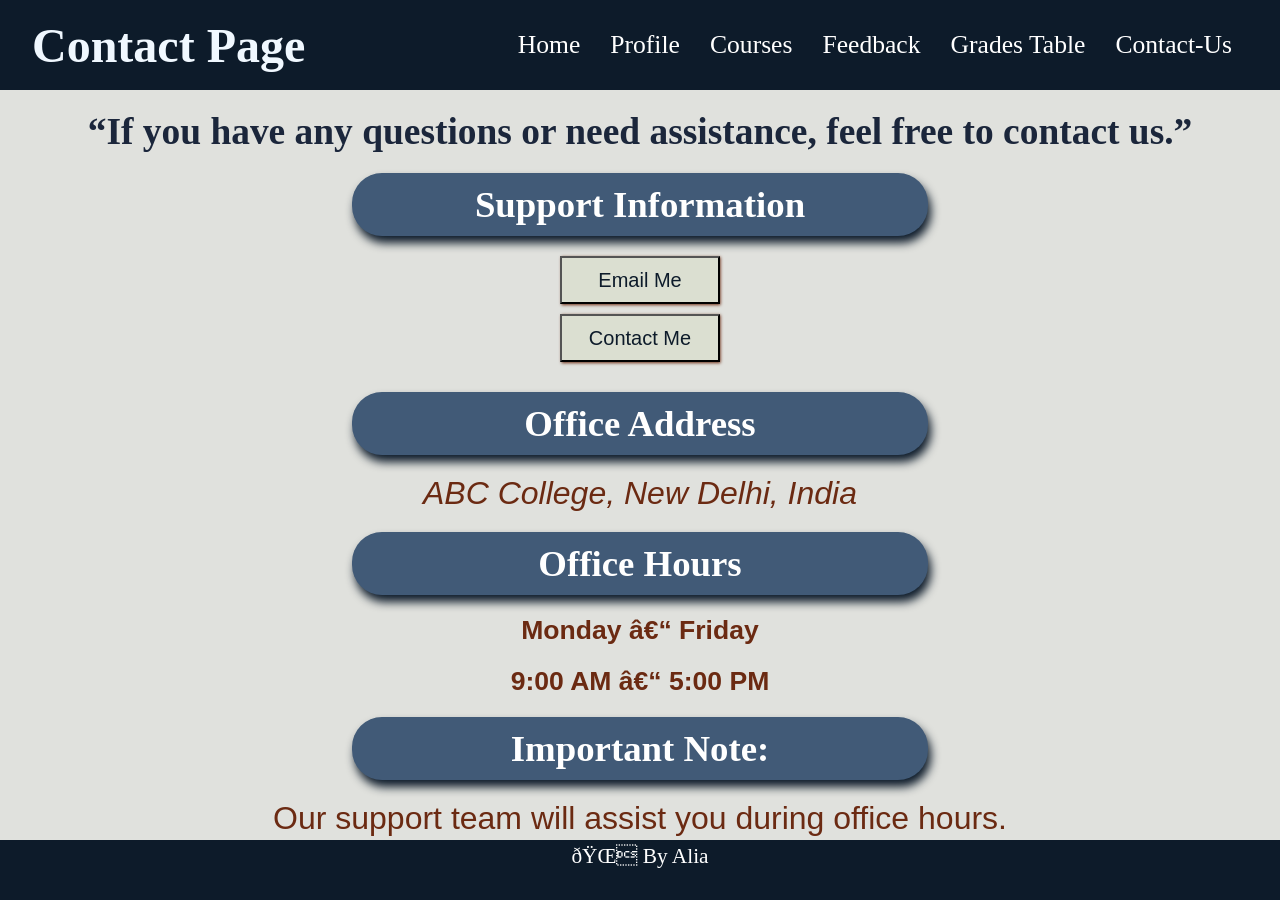
<file: Contact-us.html>
<!DOCTYPE html>
<html lang="en">
    <head>
        <meta charset="UTF_8">
        <meta name="viewport" content="width=device-width, initial-scale=1.0">
        <title>Contact-Page</title>
        <link rel="stylesheet" href="Contact-us.css">
    </head>
 
    <body>
      <header>
        <h1>Contact Page</h1>

        <nav>
        <ul>
            <li><a href="index.html">Home</a></li>
            <li><a href="profile.html">Profile</a></li>
            <li><a href="courses.html">Courses</a></li>
            <li><a href="feedback.html">Feedback</a></li>
            <li><a href="gradestable.html">Grades Table</a></li>
            <li><a href="Contact-us.html">Contact-Us</a></li> 
        </ul>
      </nav>
      </header>

      <main>
       <h3>
        <q>If you have any questions or need assistance, feel free to contact us.</q>
       </h3>

       <h4>Support Information</h4>
       <address>
         <button><a href="mailto:aliyapraveen24@navgurukul.org?Support Team">Email Me</a></button><br>
         <button><a href="tel:+91781357567">Contact Me</a></button>
       </address>

       <h4>Office Address</h4>
       <address>
          ABC College,
          New Delhi, India
       </address>

       <h4>Office Hours</h4>
         <h5>Monday – Friday</h5>
         <h5>9:00 AM – 5:00 PM</h5>

       <h4>Important Note:</h4> 
       <blockquote>
           Our support team will assist you during office hours.
       </blockquote>

       </main>
       <footer>
            <small>🌐 By Alia</small>
        </footer>
       
    </body>
</html>
</file>
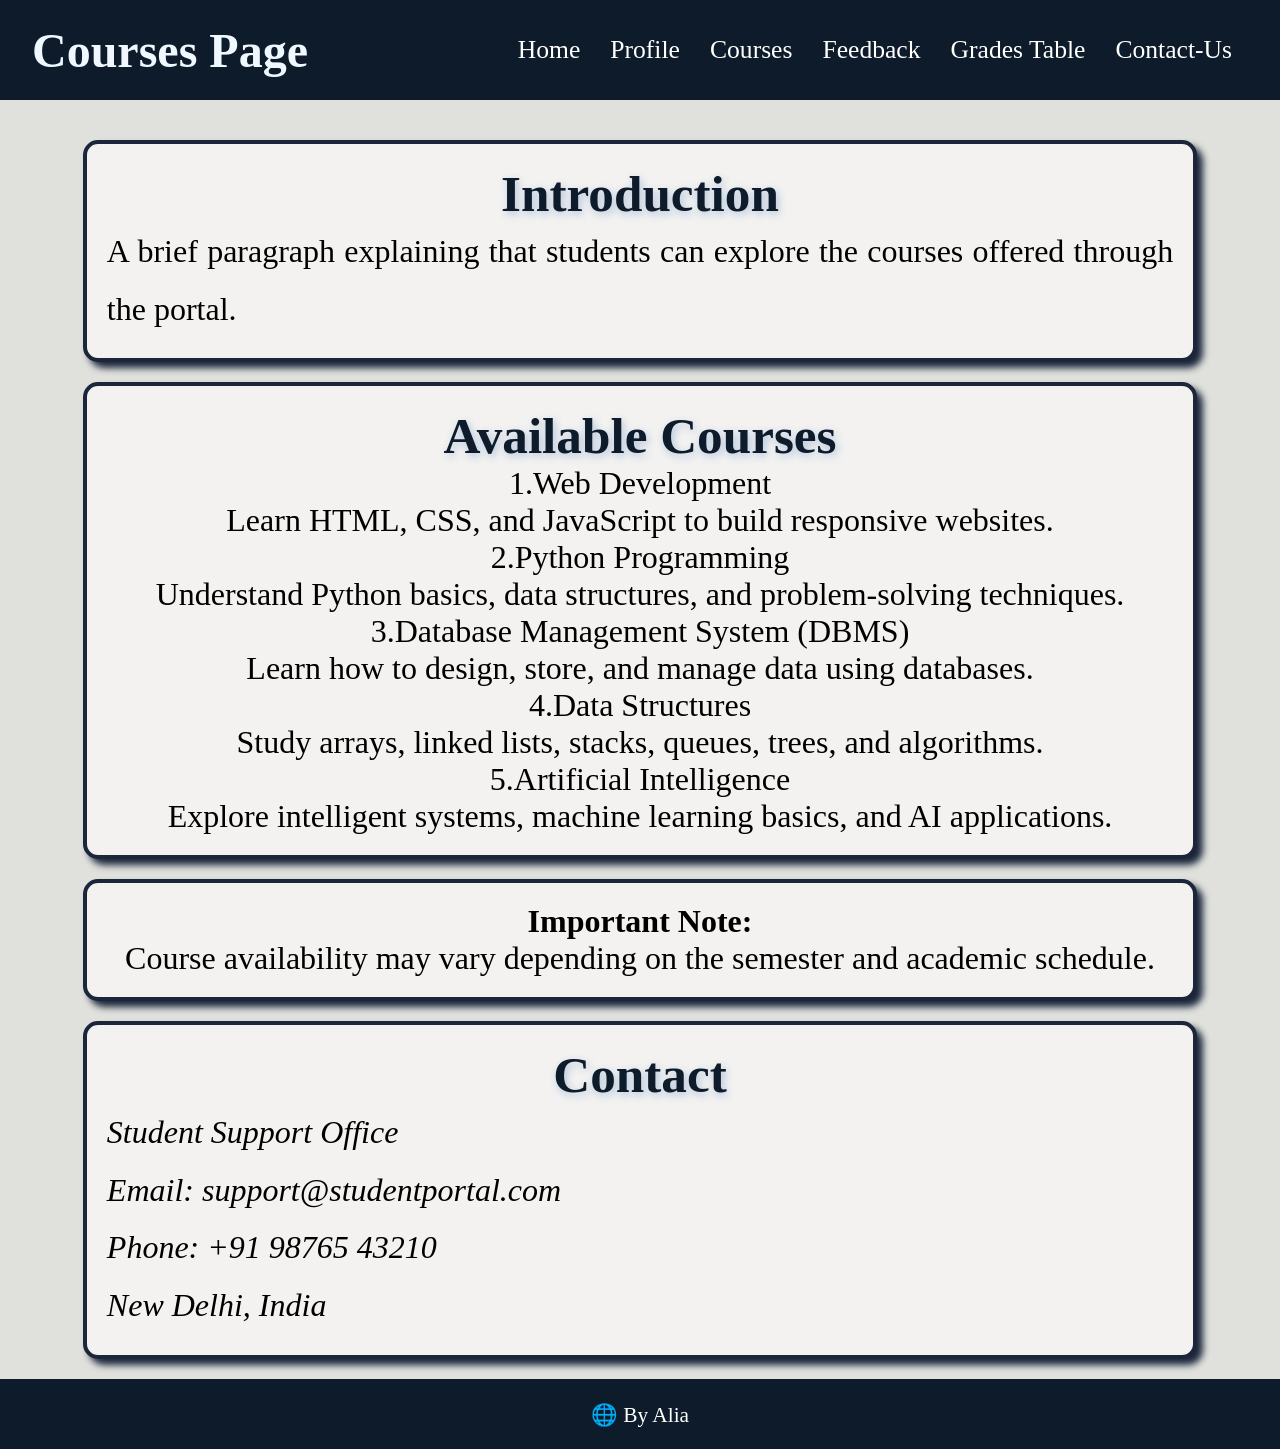
<file: courses.html>
<!DOCTYPE html>
<html lang="en">
    <head>
        <meta charset="UTF-8">
        <meta name="viewport" content="width=device-width, initial-scale=1.0">
        <title>Student Courses</title>
        <link rel="stylesheet" href="newcourses.css">
    </head>
    <body>
        <header id="header">
            <h1>Courses Page</h1>

            <nav>
            <ul>
                <li><a href="index.html">Home</a></li>
                <li><a href="profile.html">Profile</a></li>
                <li><a href="courses.html">Courses</a></li>
                <li><a href="feedback.html">Feedback</a></li>
                <li><a href="gradestable.html">Grades Table</a></li>
                <li><a href="Contact-us.html">Contact-Us</a></li> 
            </ul>
        </nav>

        </header>
        <main>
           <div id="Container">
                <section id="Introduction">
                    <h2>Introduction</h2>
                    <p>A brief paragraph explaining that students can explore the courses offered through the portal.</p>
                </section>
            
                
                <section id="details-about-Courses">
                    <h2>Available Courses</h2>
                
                <dl>
                    <dt>1.Web Development</dt>
                    <dd>Learn HTML, CSS, and JavaScript to build responsive websites.</dd>
                    
                    <dt>2.Python Programming</dt>
                    <dd>Understand Python basics, data structures, and problem-solving techniques.</dd>

                    <dt>3.Database Management System (DBMS)</dt>
                    <dd>Learn how to design, store, and manage data using databases.</dd>

                    <dt>4.Data Structures</dt>
                    <dd>Study arrays, linked lists, stacks, queues, trees, and algorithms.</dd>

                    <dt>5.Artificial Intelligence</dt>
                    <dd>Explore intelligent systems, machine learning basics, and AI applications.</dd>
                </dl>
                
                </section>


                <section id="Important-Note">
                    <strong>Important Note:</strong>
                    <blockquote>
                        Course availability may vary depending on the semester and academic schedule.
                    </blockquote>
                </section>
                
                <section id="Contact">
                    <h2>Contact</h2>
                    <address>
                            <p>Student Support Office</p>
                            <p>Email: support@studentportal.com</p>
                            <p>Phone: +91 98765 43210</p>
                            <p>New Delhi, India</p>
                    </address>
                </section>
            </div>
        </main>
        
        <footer>
                <small>🌐 By Alia</small>
        </footer>
        
    </body>
</html>
</file>
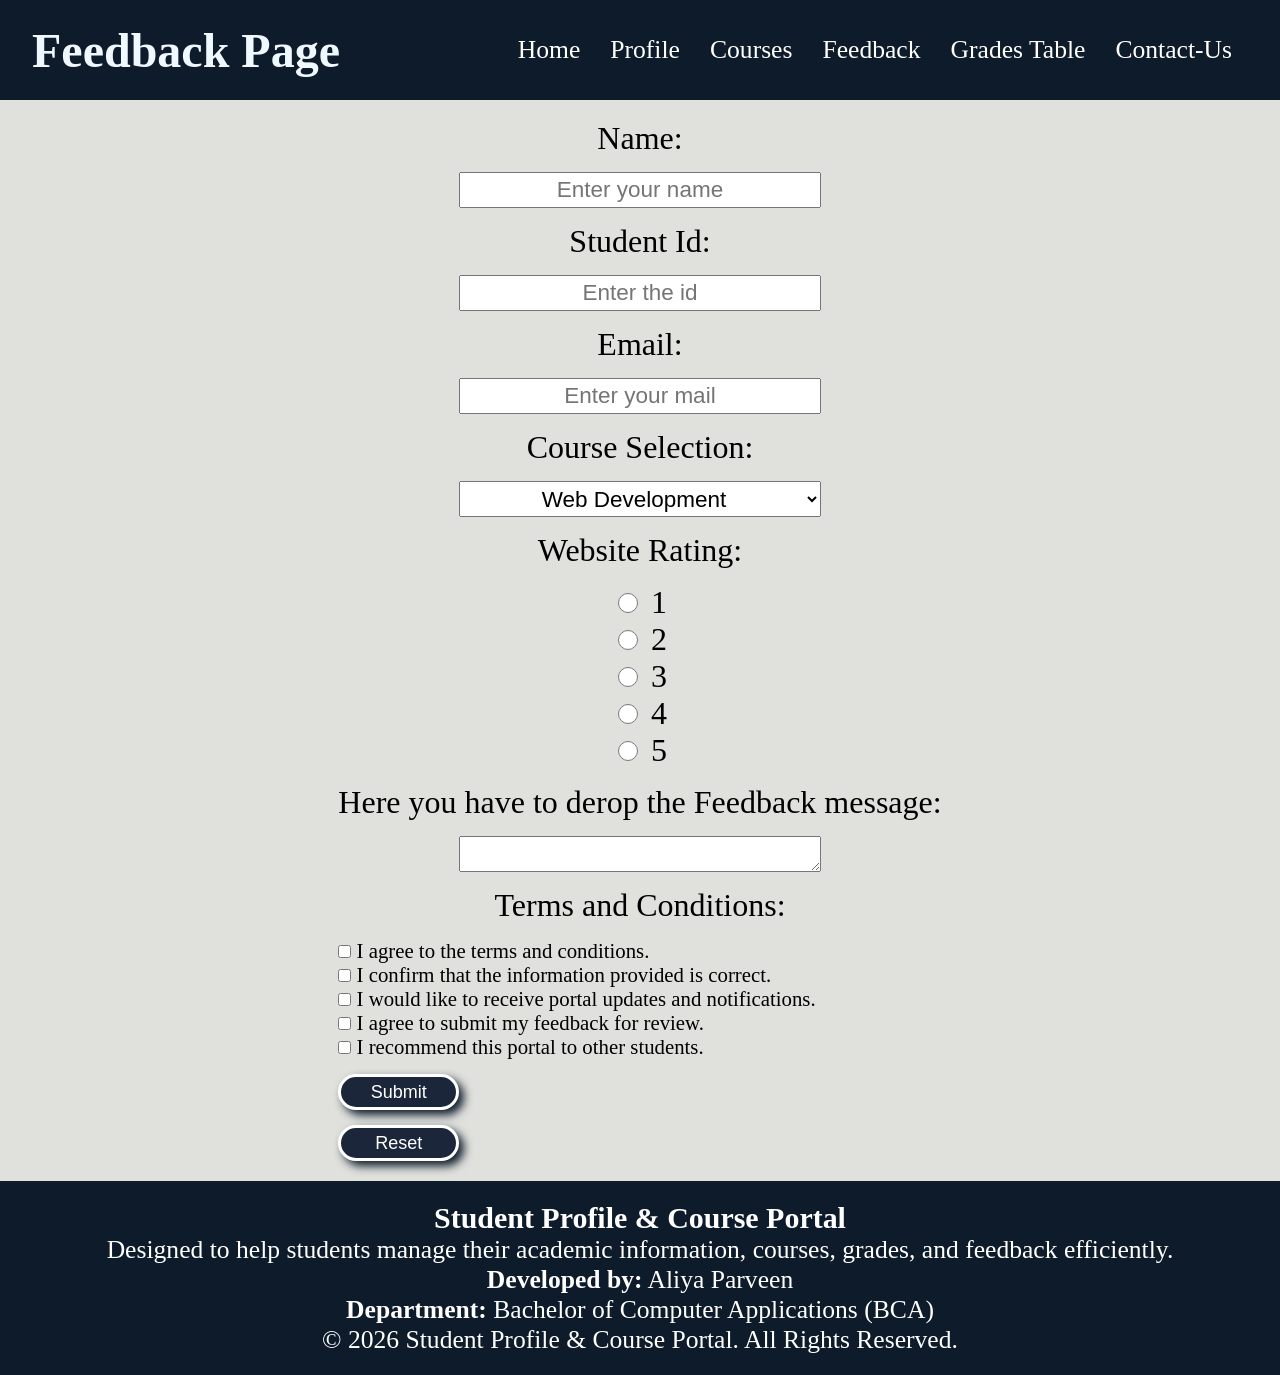
<file: feedback.html>
<!DOCTYPE html>
<html lang="en">
    <head>
        <meta charset="UTF-8">
        <meta name="viewport" content="width=device-width, initial-scale=1.0">
        <title>Feedback</title>
        <link rel="stylesheet" href="newfeedback.css">
    </head>
    <body>
        <header id="header">
            <h1>Feedback Page</h1>

            <nav>
            <ul>
                <li><a href="index.html">Home</a></li>
                <li><a href="profile.html">Profile</a></li>
                <li><a href="courses.html">Courses</a></li>
                <li><a href="feedback.html">Feedback</a></li>
                <li><a href="gradestable.html">Grades Table</a></li>
                <li><a href="Contact-us.html">Contact-Us</a></li> 
            </ul>
        </nav>

        </header>
    <main>
       <form>
           <label for="Name">Name:</label>
           <input type="text" id="Name" name="Name" placeholder="Enter your name" required>

           <label for="Student-id">Student Id:</label>
           <input type="text" id="Student-id" name="Student-id" placeholder="Enter the id" required>

           <label for="Email">Email:</label>
           <input type="email" id="Email" name="Email" placeholder="Enter your mail" required>

           <label for="Course">Course Selection:</label>
           <select name="Course" id="Course">
             <option value="Web Development">Web Development</option>
             <option value="Python Programming">Python Programming</option>
             <option value="Database Management System (DBMS)">Database Management System (DBMS)</option>
             <option value="Data Structures">Data Structures</option>
             <option value="Computer Networks">Computer Networks</option>
           </select>
          
           
           <p>Website Rating:</p>

            <div class="rating-group">

                <div class="rating-option">
                    <input type="radio" id="rating1" name="rating" value="1">
                    <label for="rating1">1</label>
                </div>

                <div class="rating-option">
                    <input type="radio" id="rating2" name="rating" value="2">
                    <label for="rating2">2</label>
                </div>

                <div class="rating-option">
                    <input type="radio" id="rating3" name="rating" value="3">
                    <label for="rating3">3</label>
                </div>

                <div class="rating-option">
                    <input type="radio" id="rating4" name="rating" value="4">
                    <label for="rating4">4</label>
                </div>

                <div class="rating-option">
                    <input type="radio" id="rating5" name="rating" value="5">
                    <label for="rating5">5</label>
                </div>

            </div>
           
           <label for="Feedback-message">Here you have to derop the Feedback message:</label>
           <textarea id="Feedback-message"></textarea>
          
           <p>Terms and Conditions:</p>
           <div class="t-c-grp">
            <div class="t-c-opt">
                <input type="checkbox" id="terms1" class="terms">
                <label for="terms1">I agree to the terms and conditions.</label>
            </div>

            <div class="t-c-opt">
                <input type="checkbox" id="terms2" class="terms">
                <label for="terms2">I confirm that the information provided is correct.</label>
            </div>

            <div class="t-c-opt">
                <input type="checkbox" id="terms3" class="terms">
                <label for="terms3">I would like to receive portal updates and notifications.</label>
            </div>

            <div class="t-c-opt">
                <input type="checkbox" id="terms4" class="terms">
                <label for="terms4">I agree to submit my feedback for review.</label>
            </div>

            <div class="t-c-opt">
                <input type="checkbox" id="terms5" class="terms">
                <label for="terms5">I recommend this portal to other students.</label>
            </div>
           </div>

          <button type="submit">Submit</button>
          <button type="reset">Reset</button>

       </form>
    </main>
        <footer id="footer">

            <h3>Student Profile & Course Portal</h3>

            <p>Designed to help students manage their academic information, courses, grades, and feedback efficiently.</p>

            <p>
                <strong>Developed by:</strong> Aliya Parveen
            </p>


            <p>
                <strong>Department:</strong> Bachelor of Computer Applications (BCA)
            </p>

            <p>&copy; 2026 Student Profile & Course Portal. All Rights Reserved.</p>

    </footer>
    </body>
    
</html>
</file>
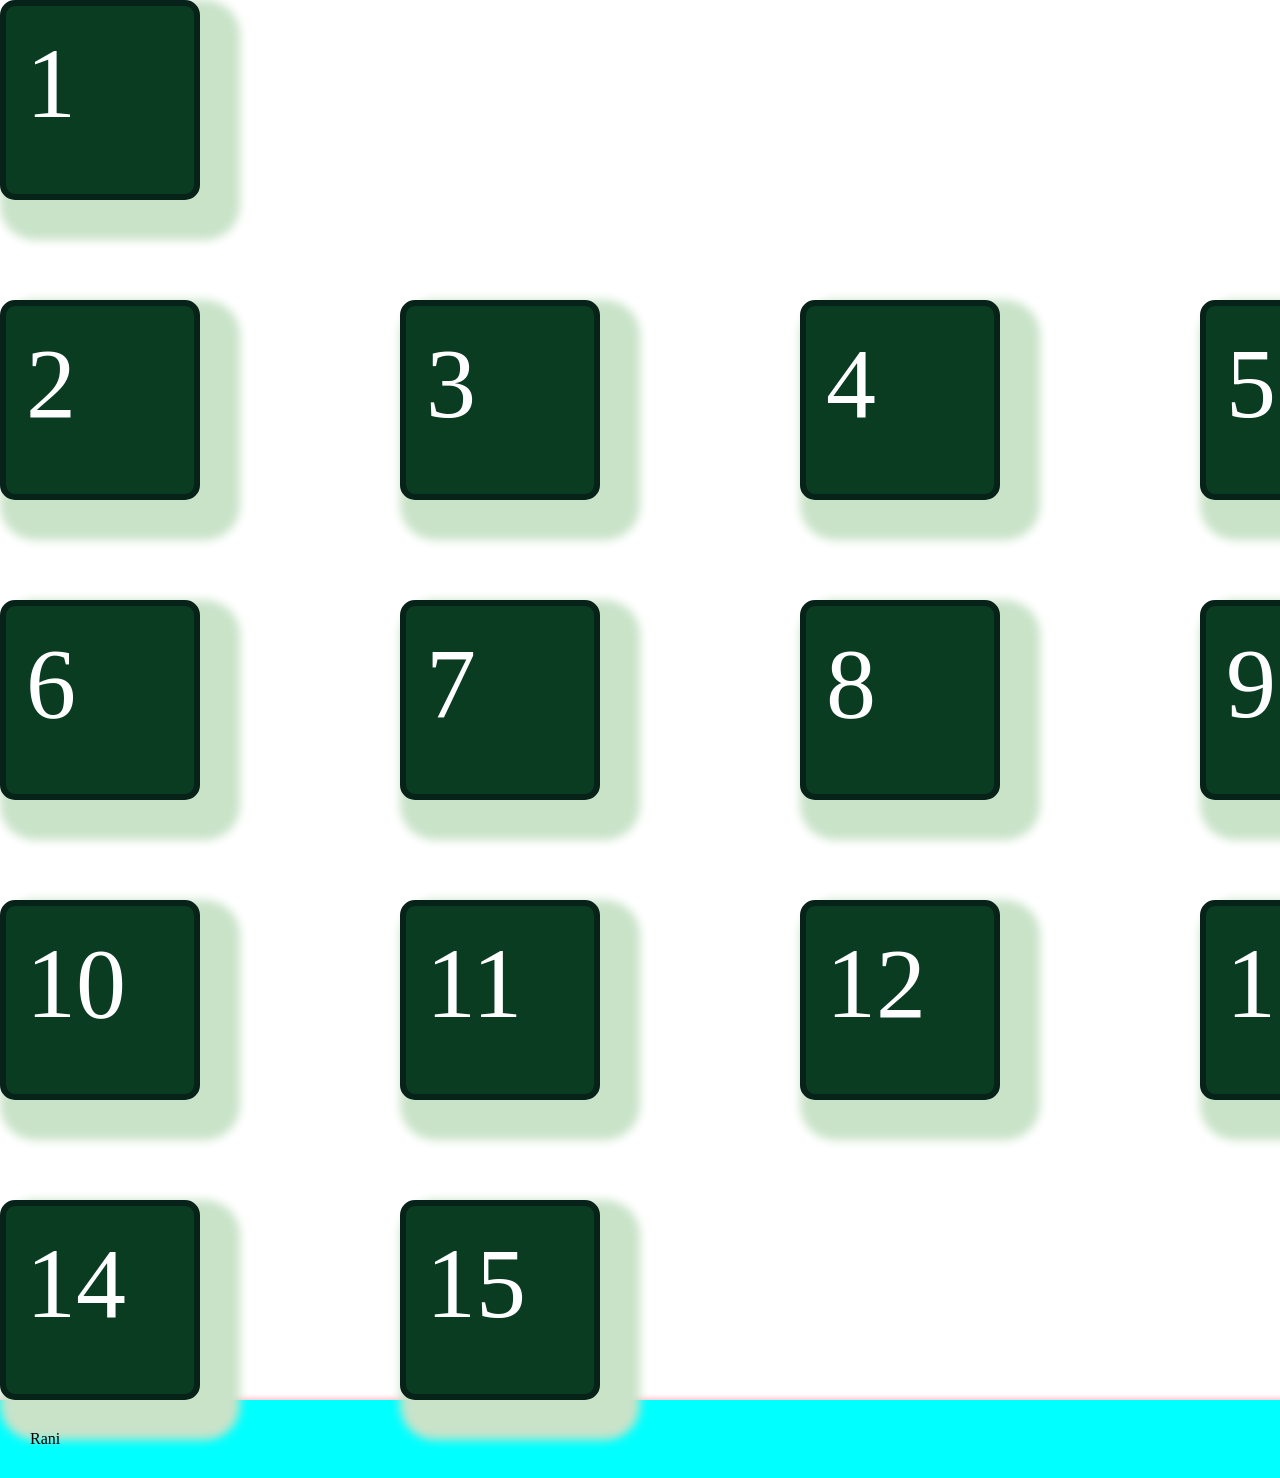
<file: flex.html>
<!DOCTYPE html>
<html lang="en">
<head>
    <meta charset="UTF-8">
    <meta name="viewport" content="width=device-width, initial-scale=1.0">
    <title>Document</title>
    <link rel="stylesheet" href="flex.css">
</head>
<body>
    <div id="container">
        <div class="box box1">1</div>
        <div class="box">2</div>
        <div class="box">3</div>
        <div class="box">4</div> 
        <div class="box">5</div> 
        <div class="box">6</div> 
        <div class="box">7</div> 
        <div class="box">8</div> 
        <div class="box">9</div> 
        <div class="box">10</div> 
        <div class="box">11</div> 
        <div class="box">12</div> 
        <div class="box">13</div> 
        <div class="box">14</div> 
        <div class="box">15</div>  
    </div>

    <div id="my-name">Rani</div>
</body>
</html>
</file>
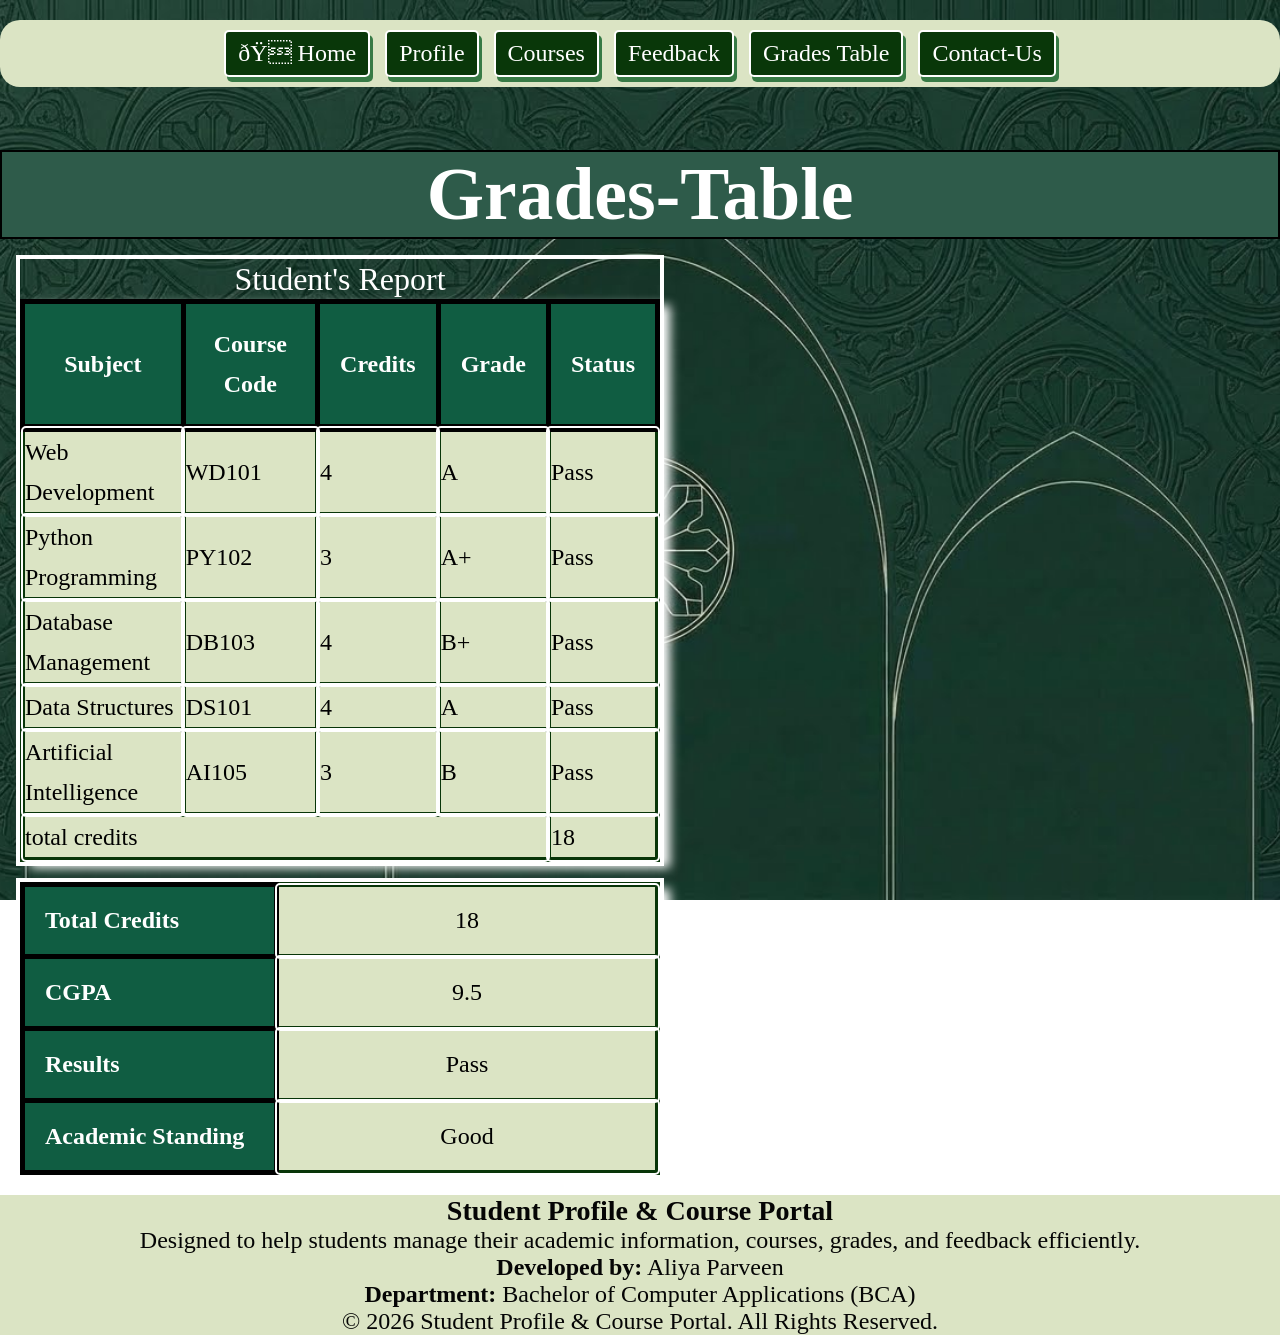
<file: gradestable.html>
<!DOCTYPE html>
<html lang="en">
    <head>
        <meta charset="UTF_8">
        <meta name="viewport" content="width=device-width, initial-scale=1.0">
        <title>Grades-Table</title>
        <link rel="stylesheet" href="gradestable.css">
    </head>
    <body>
        <nav id="navigation-bar">
              <ul class="ul-type">
                <li><a href="index.html">🏠Home </a></li>
                <li><a href="profile.html">Profile</a></li>
                <li><a href="courses.html">Courses</a></li>
                <li><a href="feedback.html">Feedback</a></li>
                <li> <a href="gradestable.html">Grades Table</a></li>
                <li><a href="Contact-us.html">Contact-Us</a></li>
              </ul>   
            </nav>

        <header id="header">
            <h1>Grades-Table</h1>
        </header>
        
       
          <table id="table-1">
            <caption> student's report</caption>
            <thead>
              <tr>
                <th>Subject</th>
                <th>Course Code</th>
                <th>Credits</th>
                <th>Grade</th>
                <th>Status</th>
              </tr>
            </thead>

            <tbody>
               <tr>
                  <td>Web Development</td>
                  <td>WD101</td>
                  <td>4</td>
                  <td>A</td>
                  <td>Pass</td>
               </tr>

               <tr>
                  <td>Python Programming</td>
                  <td>PY102</td>
                  <td>3</td>
                  <td>A+</td>
                  <td>Pass</td>
               </tr>

               <tr>
                  <td>Database Management</td>
                  <td>DB103</td>
                  <td>4</td>
                  <td>B+</td>
                  <td>Pass</td>
               </tr>

               <tr>
                  <td>Data Structures</td>
                  <td>DS101</td>
                  <td>4</td>
                  <td>A</td>
                  <td>Pass</td>
               </tr>

               <tr>
                  <td>Artificial Intelligence</td>
                  <td>AI105</td>
                  <td>3</td>
                  <td>B</td>
                  <td>Pass</td>
               </tr>
            </tbody>
            <tfoot>
              <tr>
                <td colspan="4">total credits</td>
                <td>18</td>
              </tr>
            </tfoot>
          </table>

          <table id="table-2">
              <tr>
                <th>Total Credits</th>
                <td>18</td>
              </tr>

              <tr>
                <th>CGPA</th>
                <td>9.5</td>
              </tr>

              <tr>
                <th>Results</th>
                <td>Pass</td>
              </tr>
              
              <tr>
                <th>Academic Standing</th>
                <td>Good</td>
              </tr>
              
            
          </table>
        <footer id="footer">

            <h3>Student Profile & Course Portal</h3>

            <p>Designed to help students manage their academic information, courses, grades, and feedback efficiently.</p>

            <p>
                <strong>Developed by:</strong> Aliya Parveen
            </p>


            <p>
                <strong>Department:</strong> Bachelor of Computer Applications (BCA)
            </p>

            <p>&copy; 2026 Student Profile & Course Portal. All Rights Reserved.</p>

        </footer>
    </body>
</html>
</file>
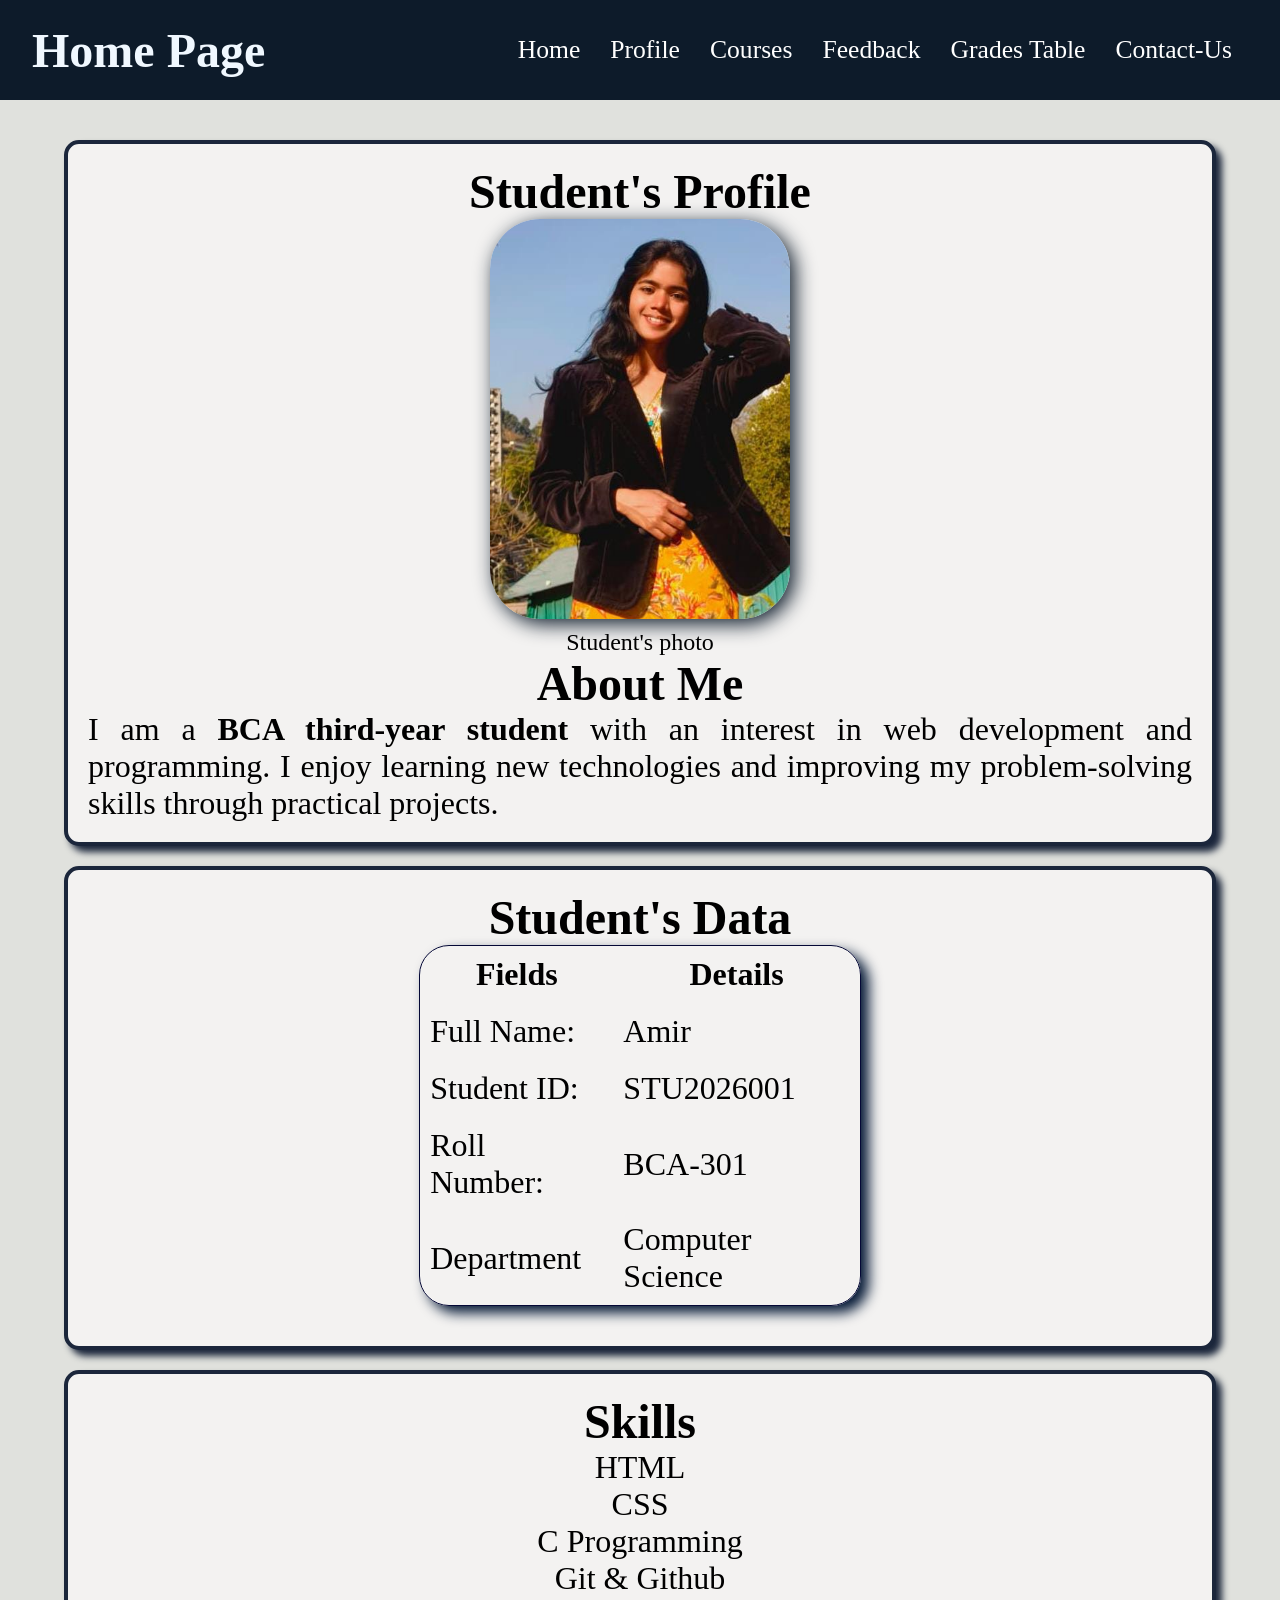
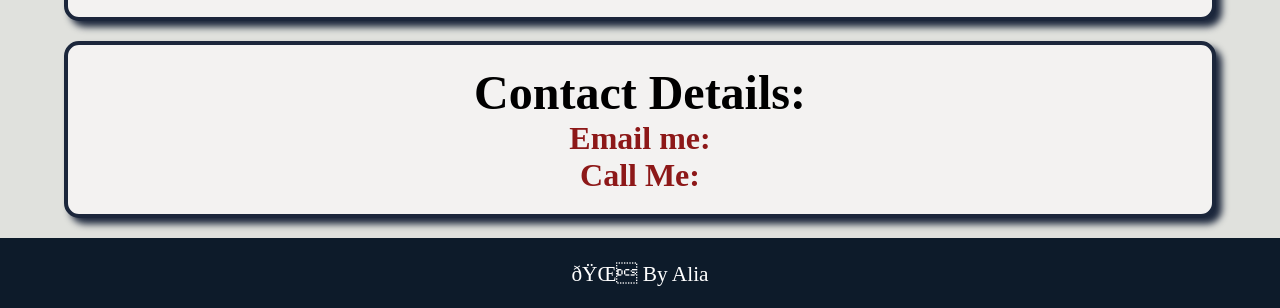
<file: profile.html>
<!DOCTYPE html>
<html lang="en">
    <head>
        <meta charset="UTF_8">
        <meta name="viewport" content="width=device-width, initial-scale=1.0">
        <title>Student Profile</title>
        <link rel="stylesheet" href="newprofile.css">
    </head>
    <body>
        <header id="header">
            <h1>Home Page</h1>

            <nav>
            <ul>
                <li><a href="index.html">Home</a></li>
                <li><a href="profile.html">Profile</a></li>
                <li><a href="courses.html">Courses</a></li>
                <li><a href="feedback.html">Feedback</a></li>
                <li><a href="gradestable.html">Grades Table</a></li>
                <li><a href="Contact-us.html">Contact-Us</a></li> 
            </ul>
        </nav>

        </header>
          <main>     
            <div id="Container"> 
                <section id="About-Me">
                    <h2>Student's Profile</h2>
                    <figure>
                        <img src="WhatsApp Image 2026-07-18 at 6.24.15 PM.jpeg">
                        <figcaption>Student's photo</figcaption>
                    </figure>
               
                
                
                    <h2>About Me</h2>

                    <p>I am a <strong>BCA third-year student</strong>
                    with an interest in web development and programming. 
                    I enjoy learning new technologies and improving my 
                    problem-solving skills through practical projects.</p>
                </section>

                <section id="Students-Data">
                    <h2>Student's Data</h2>
                    <table>
                    <thead>
                        <tr>
                            <th>Fields</th>
                            <th>Details</th>
                        </tr>
                    </thead>

                    <tbody>
                        <tr>
                        <td>Full Name:</td>
                        <td>Amir</td>
                        </tr>
                        
                        <tr>
                        <td>Student ID:</td>
                        <td>STU2026001</td>
                        </tr>

                        <tr>
                            <td>Roll Number:</td>
                            <td>BCA-301</td>
                        </tr>

                        <tr>
                            <td>Department</td>
                            <td>Computer Science</td>
                        </tr>
                    </tbody>        
                    </table>
            </section>

                <section id="Skills">
                <h2>Skills</h2>
                <ul>
                    <li>HTML</li>
                    <li>CSS</li>
                    <li>C Programming</li>
                    <li>Git & Github</li>
                </ul>
                </section>
                
                
                <section id="Contact">
                <h2>Contact Details:</h2>
                <a href="mailto:aliyapraveen24@navgurukul.org?subject=Course Related">Email me:</a>
                <a href="tel:+918810578870">Call Me:</a>
                </section>
            </div> 
        </main>       
        <footer>
                  <small>🌐 By Alia</small>
        </footer>
    </body>
</html>
</file>
<file: Contact-us.css>
*{
    margin: 0;
    padding: 0;
    text-decoration: none;
    box-sizing: border-box;
}

body{
    display: flex;
    flex-direction: column;
    min-height: 100vh;
    background-color: #E0E1DD;
}


header{
    display: flex;
    justify-content: space-between;
    align-items: center;
    background-color: #0D1B2A;
    height: 90px;
    width: 100%;   
    position: sticky;  
    top: 0;
    z-index: 1;
}

header h1{
    justify-content: flex-start;
    color: aliceblue;
    font-size: clamp(2rem, 4vw, 3rem);
    padding-left: 2rem;
}

nav ul {
    display: flex;
    flex-wrap: wrap;
    list-style-type: none;
    gap: 30px;
    justify-content: space-between;
    padding-right: 3rem;
}

nav a {
  color: white;
  font-size: clamp(1rem, 2vw, 1.7rem);
}

nav a:hover{
    text-decoration: underline;
}

main{
    flex: 1;
    padding-top:20px;
    font-size: clamp(1rem, 4vw, 2rem);
    display: flex;
    flex-direction: column;
    align-items: center;
    gap: 20px;
     
}

main h3{
    color: #1b263b;
    text-align: center;
}

main h4{
    color: #ffffff;
    font-size: clamp(1.3rem, 4vw, 2.3rem);
    background-color: #415a77;
    text-align: center;
    width: 45%;
    padding: 10px;
    border-radius: 30px;
    box-shadow: 3px 7px 10px #0D1B2A;
    
}

main address,
main h5,
main blockquote{
     color: rgb(107, 42, 18);
     font-family: Arial, Helvetica, sans-serif;
} 

button a{
    color:#0D1B2A;
    font-size: 20px;
    
}

address button {
    background-color: #dbdfd1;
    height: 3rem;
    margin-bottom: 10px;
    width: 10rem;
    box-shadow: 0.5px 1px 3px rgb(107, 42, 18);   
}


footer{
    background-color: #0D1B2A;
    height: 60px;
    color: white;
    text-align: center;
    font-size: clamp(1.5rem, 2vw, 2rem);
}

@media(max-width:768px){
   
    header{
        flex-direction: column;
        justify-content: center;
        gap: 20px;
        height: auto;
        padding: 20px 0;

    }

    header h1{
        padding-left: 0;
    }

    nav ul{
        flex-direction: column;
        align-items: center;
        gap: 15px;
        padding-right: 0;
    }
}
</file>
<file: newcourses.css>
* {
    margin: 0;
    padding: 0;
    text-decoration: none;
    box-sizing: border-box;
}

html{
    scroll-behavior:smooth;
}

body{
    display: flex;
    flex-direction: column;
    min-height: 100vh;
    background-color: #E0E1DD;
}


header{
    display: flex;
    justify-content: space-between;
    align-items: center;
    background-color: #0D1B2A;
    height: 100px;
    width: 100%;   
    position: sticky;  
    top: 0;
    z-index: 1;
}

header h1{
    justify-content: flex-start;
    color: aliceblue;
    font-size: clamp(2rem, 4vw, 3rem);
    padding-left: 2rem;
}

nav ul {
    display: flex;
    flex-wrap: wrap;
    list-style-type: none;
    gap: 30px;
    justify-content: space-between;
    padding-right: 3rem;
}

nav a {
  color: white;
  font-size: clamp(1rem, 2vw, 1.7rem);
}

nav a:hover{
    text-decoration: underline;
}

main{
    flex: 1;
    padding-top:20px;
    font-size: clamp(1rem, 4vw, 2rem);
    display: flex;
    flex-direction: column;
    align-items: center;
    text-align: center;
   
}


section{
    border: 4px solid #1b263b;
    width: min(2300px, 90%);
    margin: 20px auto;
    padding: 20px;
    background-color: rgb(243, 242, 241);  
    box-shadow: 6px 6px 7px #1b263b;
    border-radius: 15px;
}

section h2{
    color: #0D1B2A;
    font-size: clamp(2rem, 4vw, 4.2rem);
    font-family:cursive;
    text-shadow: 2px 3px 8px #b1c3db;
}
section p{
    text-align: justify;
}
section p,
section ul{
    line-height:1.8;
}

section ul {
    list-style-type: none;
}





footer{
    background-color: #0D1B2A;
    padding: 20px;
    color: white;
    text-align: center;
    font-size: clamp(1.5rem, 2vw, 2rem);
}

@media (max-width:992px){

    #Key-Features-list{
        gap:25px;
    }

    #key-features li{
        width:45%;
    }

}

@media(max-width:768px){
   
    header{
        flex-direction: column;
        justify-content: center;
        gap: 20px;
        height: auto;
        padding: 20px 0;

    }

    header h1{
        padding-left: 0;
        text-align: center;
    }

    nav ul{
        flex-direction: column;
        align-items: center;
        gap: 15px;
        padding-right: 0;
    }
    
    nav a{
        font-size:1.1rem;
    }

    main{
        padding: 15px;
    }
    section{
        width: 95%;
        padding: 15px;
    }

    section p{
        text-align:left;
        font-size:1rem;
        line-height:1.6;
    }

    #Key-Features-list{
        flex-direction:column;
        gap:20px;
    }

    #key-features li{
        width:100%;
        min-height:200px;
        margin:0;
    }

    figure img{
        width:100%;
    }

}

@media (max-width:480px){

    header h1{
        font-size:1.7rem;
    }

    nav a{
        font-size:1rem;
    }

    section h2{
        font-size:1.5rem;
    }

    #key-features li{
        min-height:180px;
        font-size:1rem;
    }

    footer{
        font-size:1rem;
    }

}
</file>
<file: newfeedback.css>
* {
    margin: 0;
    padding: 0;
    text-decoration: none;
    box-sizing: border-box;
}

html{
    scroll-behavior:smooth;
}

body{
    display: flex;
    flex-direction: column;
    min-height: 100vh;
    background-color: #E0E1DD;
}


header{
    display: flex;
    justify-content: space-between;
    align-items: center;
    background-color: #0D1B2A;
    height: 100px;
    width: 100%;   
    position: sticky;  
    top: 0;
    z-index: 1;
}

header h1{
    justify-content: flex-start;
    color: aliceblue;
    font-size: clamp(2rem, 4vw, 3rem);
    padding-left: 2rem;
}

nav ul {
    display: flex;
    flex-wrap: wrap;
    list-style-type: none;
    gap: 30px;
    justify-content: space-between;
    padding-right: 3rem;
}

nav a {
  color: white;
  font-size: clamp(1rem, 2vw, 1.7rem);
}

nav a:hover{
    text-decoration: underline;
}

main{
    flex: 1;
    padding-top:20px;
    font-size: clamp(1rem, 4vw, 2rem);
    display: flex;
    flex-direction: column;
    align-items: center;
    text-align: center;
   
}

form{
    display: flex;
    flex-direction: column;
    gap: 15px;
}

input[type="text"],
input[type="email"]
{
    width: 60%;
    height: 4vh;
    margin: 0 auto;
    font-size: clamp(1rem, 2.5vh, 1.5rem);
    text-align: center;
}

select {
    width: 60%;
    height: 4vh;
    margin: 0 auto;
    font-size: clamp(1rem, 2.5vh, 1.5rem);
    text-align: center;
}

input[type="radio"]{
    width: 30px;
    height: 20px;
}

section{
    border: 4px solid #1b263b;
    width: min(2300px, 90%);
    margin: 20px auto;
    padding: 20px;
    background-color: rgb(243, 242, 241);  
    box-shadow: 6px 6px 7px #1b263b;
    border-radius: 15px;
}



textarea{
    width: 60%;
    height: 4vh;
    margin: 0 auto;
}

.t-c-grp{
     display: flex;
     flex-direction: column;
     align-items: justify;
     text-align: justify;
}

.t-c-opt{
    font-size: clamp(1.3rem, 2vh, 1.9rem);
}

button{
    height: 4vh;
    width: 20%;
    font-size: clamp(1rem, 2vh, 1.5rem);
    box-shadow: 5px 5px 10px #0D1B2A;
    background-color: #1b263b;
    color: white;
    border: 3px solid white;
    border-radius: 20px;
}



footer{
    margin-top: 20px;
    background-color: #0D1B2A;
    padding: 20px;
    color: white;
    text-align: center;
    font-size: clamp(1.5rem, 2vw, 2rem);
    font-weight: 100;
}

@media (max-width:992px){

    #Key-Features-list{
        gap:25px;
    }

    #key-features li{
        width:45%;
    }

}

@media(max-width:768px){
   
    header{
        flex-direction: column;
        justify-content: center;
        gap: 20px;
        height: auto;
        padding: 20px 0;

    }

    header h1{
        padding-left: 0;
        text-align: center;
    }

    nav ul{
        flex-direction: column;
        align-items: center;
        gap: 15px;
        padding-right: 0;
    }
    
    nav a{
        font-size:1.1rem;
    }

    main{
        padding: 15px;
    }
    section{
        width: 95%;
        padding: 15px;
    }

    section p{
        text-align:left;
        font-size:1rem;
        line-height:1.6;
    }

    #Key-Features-list{
        flex-direction:column;
        gap:20px;
    }

    #key-features li{
        width:100%;
        min-height:200px;
        margin:0;
    }

    figure img{
        width:100%;
    }

}

@media (max-width:480px){

    header h1{
        font-size:1.7rem;
    }

    nav a{
        font-size:1rem;
    }

    section h2{
        font-size:1.5rem;
    }

    #key-features li{
        min-height:180px;
        font-size:1rem;
    }

    footer{
        font-size:1rem;
    }

}
</file>
<file: flex.css>
/* * {
    margin: 0;
    padding: 0;
    box-sizing: border-box;
}
.box1{
    
    background-color: aqua;
    width:200px;
    height:200px;
    padding: 20px;
    margin: 20px;
    font-size: 80px;
    flex-grow: 1;
    flex-basis: 500px;
    flex-shrink: 1;
    
}


.box2{
    
    background-color: red;
    width:200px;
    height:200px;
    padding: 20px;
    margin: 20px;
    font-size: 80px;
    flex-grow: 2;
    flex-basis: 200px;
}
.box3{
    
    background-color: yellow;
    width:200px;
    height:200px;
    padding: 20px;
    margin: 20px;
    font-size: 80px;
    flex-grow: 3;
    flex-basis: 200px;
}

#container{
    display: flex;
    flex-wrap: wrap;
    flex-direction: column;
    height: 00px;

    
}
 */


 *{
  margin: 0;
  padding: 0;
 }


 #container{
    display: grid;
    grid-template-columns:repeat(auto-fit, minmax(300px,1fr));
    gap:100px;

}
  .box1{
      grid-column: 1/5;
  } 

  .box{
    padding: 20px;
    background-color: rgb(10, 60, 34);
    /* margin: 10px; */
    color: white;
    width:200px;
    height:200px;
    border-radius: 15px;
    box-shadow: 20px 20px 10px 20px rgb(201, 227, 201);
    font-size: 100px;
    box-sizing: border-box;
    border: 6px solid rgb(6, 34, 25);
    
    
 }

 #my-name{
    padding: 30px;
    background-color: aqua;
    box-shadow: 3px 4px 5px 6px pink;
 }
</file>
<file: gradestable.css>
* {
    margin:0;
    padding: 0;
    text-decoration: none;
    box-sizing: border-box;
}

body {
    background-image: url(navbar2.jpeg);
    background-size: cover;
    background-repeat: no-repeat;
    background-attachment: fixed;
    background-position: center;
    width: 100%;
}
#header {
    display: flex;
    justify-content: center;
    align-items: center;
    background-color: rgb(46, 91, 74);
    border: 2px solid black;
    color: white;
    width: 100%;
    gap: 10px;
    font-size: 2.3rem;
    margin-top: 150px;
    
}


#navigation-bar{
    display: flex;
    background-color: rgb(219, 228, 196);
    padding: 10px;
    justify-content: center;
    align-items: center;
    width: 100%;
    position: fixed;
    z-index: 1;
    box-sizing: border-box;
    top: 20px;
    left:0;
    right: 0;
    border-radius: 20px;    
}

.ul-type{
    list-style-type: none;
    display: flex;
    flex-wrap: wrap;
    gap:  15px;
    justify-content: center;
    align-items: center;
}

.ul-type li {
    border: 3px solid rgb(36, 13, 98);
    border-radius: 5px;
    padding: 8px 12px;
    overflow: hidden;
    border: 2px solid white ;
    box-shadow: 3px 5px rgb(55, 122, 69);
    box-sizing: border-box;   
    background-color: rgb(9, 55, 9);
}

.ul-type a {
    color: rgb(255, 255, 255);
    font-weight: 500;
}



body{
    color:white;
    font-size:  1.5rem;

}

/* table-1 design  */
#table-1{
    border-collapse: collapse;
    outline: 4px solid white;
    margin: 20px;
    box-shadow: 10px 6px 10px #ffffff;
    background-color: rgb(219, 228, 196);
    width: 50%;
    line-height: 40px;
    box-sizing: border-box;

}

#table-1 caption {
    caption-side: top;
    text-transform: capitalize;
    font-size: 2rem;
   

}

#table-1 td{
    border: 5px solid rgb(8, 53, 8);
    outline: 2px solid white;
    border-radius: 3px;
    color: black;

}

#table-1 th {
    border: 5px solid rgb(0, 0, 0);
    background-color: rgb(16, 93, 66);
    color: rgb(255, 255, 255);
    padding: 20px;
}

#table-1 thead tr {
    border-bottom:8px solid rgb(0, 0, 0);
}

/* table 2 design  */
#table-2 {
    border-collapse: collapse;
    outline: 4px solid white;
    margin: 20px;
    box-shadow: 10px 6px 10px #ffffff;
    background-color: rgb(219, 228, 196);
    width: 50%;
    table-layout: fixed;
    box-sizing: border-box;
   
}

#table-2 td{
    border: 5px solid rgb(8, 53, 8);
    outline: 2px solid white;
    border-radius: 3px;
    color: black;
    text-align: center;
    width: 60%
    

}

#table-2 th {
    border: 5px solid rgb(0, 0, 0);
    background-color: rgb(16, 93, 66);
    color: rgb(255, 255, 255);
    padding: 20px;
    width: 40%;
    word-wrap: break-word;
    text-align: left;
    
}






footer {
    height: auto;
    width: 100%;
    text-align: center;
    background-color: rgb(219, 228, 196);
    color: rgb(5, 5, 5);
}


@media (max-width: 768px){
    #header{
        font-size: 1.5rem;
        padding-top: 80px;
        width: 100%;
    }
}

@media (max-width: 768px){
    #table-1,
    #table-2{
        width: 95%;
        margin:10px auto;
    }
}
</file>
<file: newprofile.css>
* {
    margin: 0;
    padding: 0;
    text-decoration: none;
    box-sizing: border-box;
}

html{
    scroll-behavior:smooth;
}

body{
    display: flex;
    flex-direction: column;
    min-height: 100vh;
    background-color: #E0E1DD;
}


header{
    display: flex;
    justify-content: space-between;
    align-items: center;
    background-color: #0D1B2A;
    height: 100px;
    width: 100%;   
    position: sticky;  
    top: 0;
    z-index: 1;
}

header h1{
    justify-content: flex-start;
    color: aliceblue;
    font-size: clamp(2rem, 4vw, 3rem);
    padding-left: 2rem;
}

nav ul {
    display: flex;
    flex-wrap: wrap;
    list-style-type: none;
    gap: 30px;
    justify-content: space-between;
    padding-right: 3rem;
}

nav a {
  color: white;
  font-size: clamp(1rem, 2vw, 1.7rem);
}

nav a:hover{
    text-decoration: underline;
}

main{
    flex: 1;
    padding-top:20px;
    font-size: clamp(1rem, 4vw, 2rem);
    display: flex;
    flex-direction: column;
    align-items: center;
    text-align: center;
    gap: 15px;
   
}


section{
    border: 4px solid #1b263b;
    width: min(2300px, 90%);
    margin: 20px auto;
    padding: 20px;
    background-color: rgb(243, 242, 241);  
    box-shadow: 6px 6px 7px #1b263b;
    border-radius: 15px;
}

/* figure style */

figure img{
    max-width: 500px;
    display: block;
    margin: 0 auto;
    transition: transform 0.3 ease;
    box-shadow: 5px 5px 20px #0D1B2A;
    height:400px;
    width:300px;
    object-fit: cover;
    border-radius: 50px;
} 

figure img:hover{
    transform: translateY(-3px);
  
}

figcaption{
    margin-top: 10px;
    font-size: clamp(1.5rem, 2vw, 1rem);
}

/* Student's data design */
#Students-Data {
    display: flex;
    flex-direction: column;
    justify-content: center;
    align-items: center;
}

#Students-Data table{
    gap: 10px;  
    width: 40%;
    box-shadow: 8px 7px 13px rgb(6, 26, 55);
    margin-bottom: 20px;
    border-radius: 30px;
    border-collapse: separate;
    border-spacing: 0;
    border: 1px solid rgb(4, 8, 54);
}

#Students-Data th{
  
   text-align: center;
   padding: 10px;
   
}

#Students-Data td{
    text-align: justify;
    padding: 10px;   
}


/* skill section design */
#Skills ul{
    list-style-type: none;
}

#About-Me p{
    text-align: justify;
}

#Contact{
    display: flex;
    flex-direction: column;
    align-items: center;
}

#Contact a{
    color: rgb(141, 24, 24);
    font-weight: 600;
}

/*footer*/
footer{
    background-color: #0D1B2A;
    padding: 20px;
    color: white;
    text-align: center;
    font-size: clamp(1.5rem, 2vw, 2rem);
}

@media(max-width:768px){
   
    header{
        flex-direction: column;
        justify-content: center;
        gap: 20px;
        height: auto;
        padding: 20px 0;

    }

    header h1{
        padding-left: 0;
        text-align: center;
    }

    nav ul{
        flex-direction: column;
        align-items: center;
        gap: 15px;
        padding-right: 0;
    }
    
    nav a{
        font-size:1.1rem;
    }

    main{
        padding: 15px;
    }
    section{
        width: 95%;
        padding: 15px;
    }

    section p{
        text-align:left;
        font-size:1rem;
        line-height:1.6;
    }

    figure img{
        width: 100%;
    }

    figure img{
    max-width: 300px;
    border-radius: 50%;
    display: block;
    margin: 0 auto;
    transition: transform 0.3 ease;
    box-shadow: 5px 5px 20px #0D1B2A;
    object-fit: cover;
    height: 300px;
    } 
    
    #Students-Data table{
    border: 3px solid #1b263b;
    gap: 10px;  
    width: 100%;
    }

    #Students-Data th{
        border: 3px solid #1b263b;
        text-align: center;
}
}

@media (max-width:480px){

    header h1{
        font-size:1.7rem;
    }

    nav a{
        font-size:1rem;
    }

    section h2{
        font-size:1.5rem;
    }

    /* #key-features li{
        min-height:180px;
        font-size:1rem;
    } */

    footer{
        font-size:1rem;
    }

}
</file>
